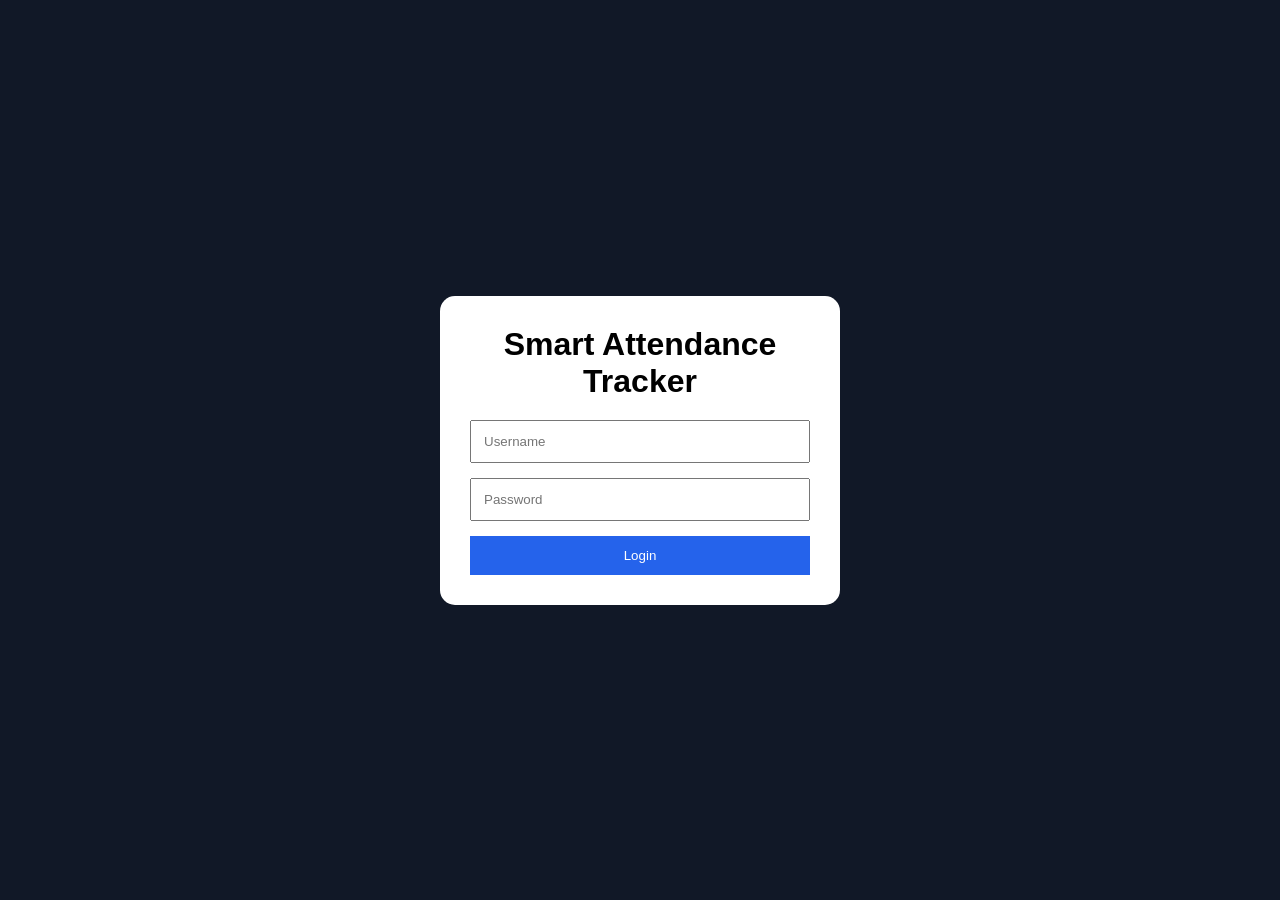
<file: mini project/index.html>
<!DOCTYPE html>
<html lang="en">

<head>

<meta charset="UTF-8">

<meta
name="viewport"
content="width=device-width, initial-scale=1.0">

<title>
Login
</title>

<link
rel="stylesheet"
href="assets/css/style.css">

</head>

<body>

<div class="login-container">

    <div class="login-box">

        <h1>
            Smart Attendance Tracker
        </h1>

        <input
        type="text"
        id="username"
        placeholder="Username">

        <input
        type="password"
        id="password"
        placeholder="Password">

        <button onclick="login()">
            Login
        </button>

    </div>

</div>

<script src="assets/js/auth.js"></script>

</body>

</html>
</file>
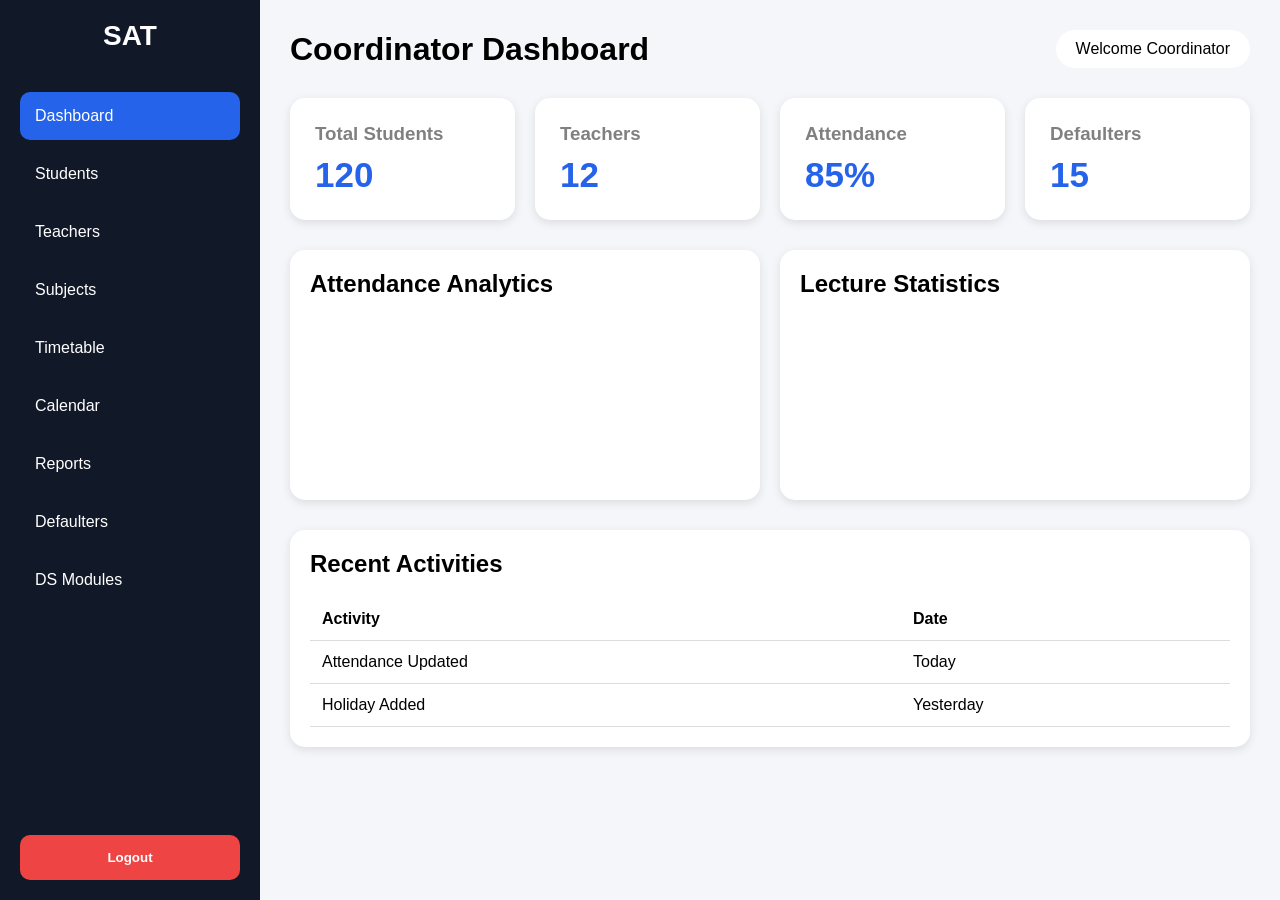
<file: mini project/coordinator/dashboard.html>
<!DOCTYPE html>
<html lang="en">

<head>

    <meta charset="UTF-8">

    <meta
        name="viewport"
        content="width=device-width, initial-scale=1.0">

    <title>
        Smart Attendance Tracker
    </title>

    <link
        rel="stylesheet"
        href="../assets/css/style.css">

</head>

<body>

<div class="layout">

    <!-- Sidebar -->

    <aside class="sidebar">

        <div class="logo">
            SAT
        </div>

        <ul>

            <li class="active">
                Dashboard
            </li>

            <li>
                Students
            </li>

            <li>
                Teachers
            </li>

            <li>
                Subjects
            </li>

            <li>
                Timetable
            </li>

            <li>
                Calendar
            </li>

            <li>
                Reports
            </li>

            <li>
                Defaulters
            </li>

            <li>
                DS Modules
            </li>

        </ul>

        <button class="logout-btn">
            Logout
        </button>

    </aside>

    <!-- Main Content -->

    <main class="main-content">

        <div class="topbar">

            <h1>
                Coordinator Dashboard
            </h1>

            <div class="profile">

                Welcome Coordinator

            </div>

        </div>

        <!-- Cards -->

        <div class="cards">

            <div class="card">

                <h3>
                    Total Students
                </h3>

                <h2>
                    120
                </h2>

            </div>

            <div class="card">

                <h3>
                    Teachers
                </h3>

                <h2>
                    12
                </h2>

            </div>

            <div class="card">

                <h3>
                    Attendance
                </h3>

                <h2>
                    85%
                </h2>

            </div>

            <div class="card">

                <h3>
                    Defaulters
                </h3>

                <h2>
                    15
                </h2>

            </div>

        </div>

        <!-- Analytics -->

        <div class="analytics">

            <div class="chart-box">

                <h2>
                    Attendance Analytics
                </h2>

            </div>

            <div class="chart-box">

                <h2>
                    Lecture Statistics
                </h2>

            </div>

        </div>

        <!-- Recent Activity -->

        <div class="activity-box">

            <h2>
                Recent Activities
            </h2>

            <table>

                <tr>

                    <th>
                        Activity
                    </th>

                    <th>
                        Date
                    </th>

                </tr>

                <tr>

                    <td>
                        Attendance Updated
                    </td>

                    <td>
                        Today
                    </td>

                </tr>

                <tr>

                    <td>
                        Holiday Added
                    </td>

                    <td>
                        Yesterday
                    </td>

                </tr>

            </table>

        </div>

    </main>

</div>

</body>

</html>
</file>
<file: mini project/assets/css/style.css>
*{
    margin:0;
    padding:0;
    box-sizing:border-box;
    font-family:'Segoe UI',sans-serif;
}

body{
    background:#f4f6f9;
}

.layout{
    display:flex;
    min-height:100vh;
}

.sidebar{
    width:260px;
    background:#111827;
    color:white;
    padding:20px;
    display:flex;
    flex-direction:column;
}

.logo{
    font-size:28px;
    font-weight:bold;
    text-align:center;
    margin-bottom:40px;
}

.sidebar ul{
    list-style:none;
}

.sidebar ul li{
    padding:15px;
    margin-bottom:10px;
    border-radius:10px;
    cursor:pointer;
    transition:0.3s;
}

.sidebar ul li:hover{
    background:#374151;
}

.active{
    background:#2563eb;
}

.logout-btn{
    margin-top:auto;
    padding:15px;
    border:none;
    border-radius:10px;
    background:#ef4444;
    color:white;
    font-weight:bold;
    cursor:pointer;
}

.main-content{
    flex:1;
    padding:30px;
}

.topbar{
    display:flex;
    justify-content:space-between;
    align-items:center;
    margin-bottom:30px;
}

.profile{
    background:white;
    padding:10px 20px;
    border-radius:20px;
}

.cards{
    display:grid;
    grid-template-columns:repeat(4,1fr);
    gap:20px;
    margin-bottom:30px;
}

.card{
    background:white;
    padding:25px;
    border-radius:15px;
    cursor:pointer;
    transition:0.3s;
    box-shadow:0 3px 10px rgba(0,0,0,0.1);
}

.card:hover{
    transform:translateY(-5px);
}

.card h3{
    color:gray;
    margin-bottom:10px;
}

.card h2{
    color:#2563eb;
    font-size:35px;
}

.analytics{
    display:grid;
    grid-template-columns:1fr 1fr;
    gap:20px;
    margin-bottom:30px;
}

.chart-box{
    height:250px;
    background:white;
    border-radius:15px;
    padding:20px;
    box-shadow:0 3px 10px rgba(0,0,0,0.1);
}

.activity-box{
    background:white;
    padding:20px;
    border-radius:15px;
    box-shadow:0 3px 10px rgba(0,0,0,0.1);
}

table{
    width:100%;
    margin-top:20px;
    border-collapse:collapse;
}

th,td{
    padding:12px;
    border-bottom:1px solid #ddd;
    text-align:left;
}

/* LOGIN */

.login-container{
    height:100vh;
    display:flex;
    justify-content:center;
    align-items:center;
    background:#111827;
}

.login-box{
    width:400px;
    background:white;
    padding:30px;
    border-radius:15px;
}

.login-box h1{
    text-align:center;
    margin-bottom:20px;
}

.login-box input{
    width:100%;
    padding:12px;
    margin-bottom:15px;
}

.login-box button{
    width:100%;
    padding:12px;
    border:none;
    background:#2563eb;
    color:white;
    cursor:pointer;
}
</file>
